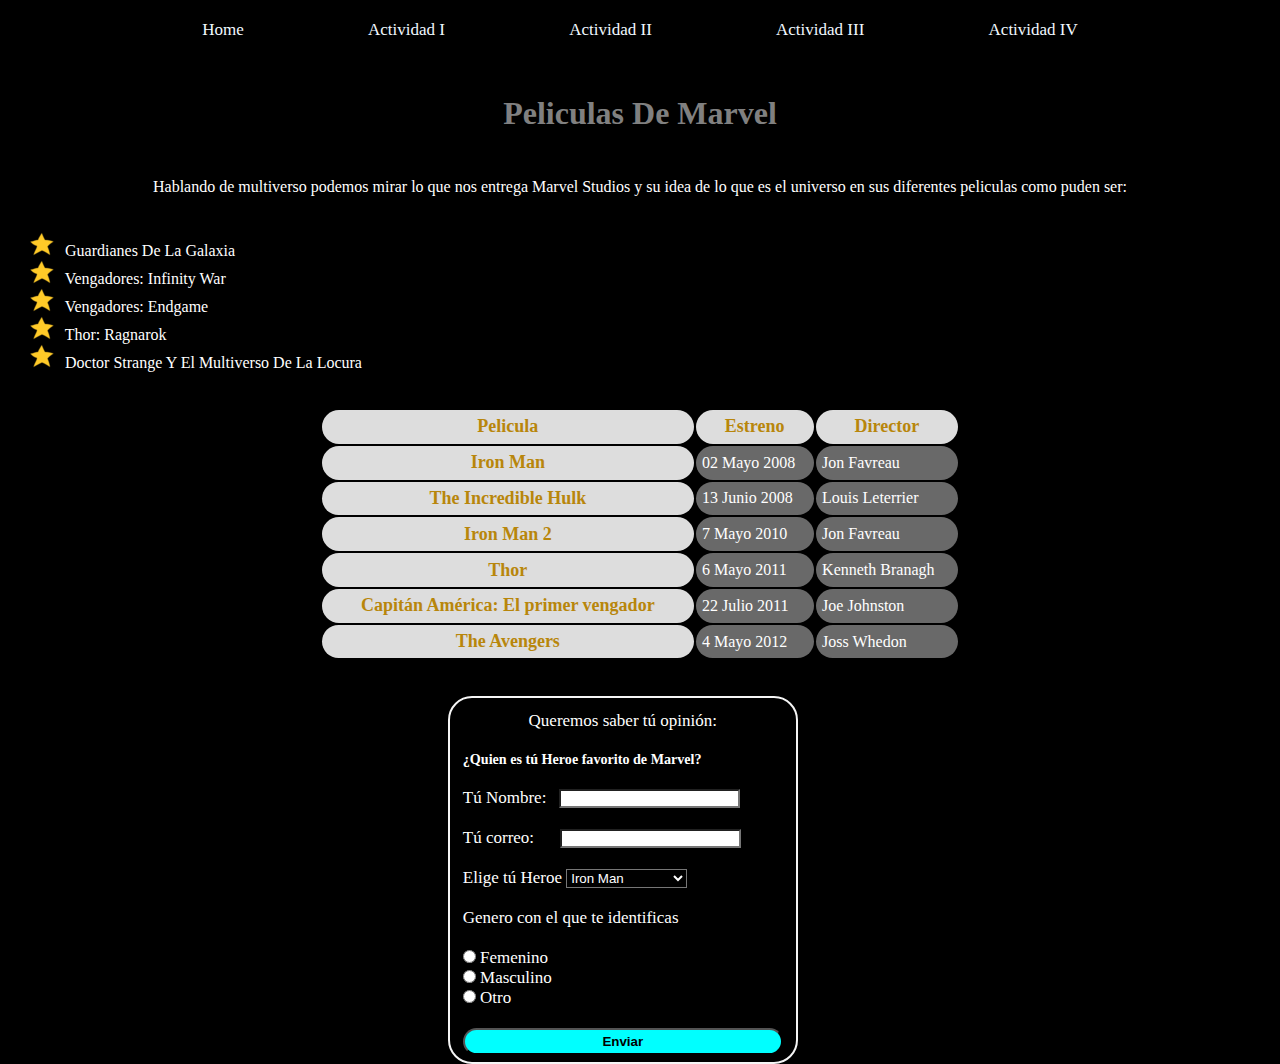
<file: actividad1.html>
<html lang="es">
<head>
    <meta charset="UTF-8">
    <meta name="viewport" content="width=device-width,initial-scale=1"/>
    <link href="css/EstiloI.css" rel="stylesheet" type="text/css" />
    <title>Actividad I</title>
</head>
<body>
    <header>
        <nav>
            <a href="index.html">Home</a>
            <a href="actividad1.html">Actividad I</a>
            <a href="actividad2.html">Actividad II</a>
            <a href="actividad3.html">Actividad III</a>
            <a href="actividad4.html">Actividad IV</a>
        </nav>
        <h1 class="titleInit"> Peliculas De Marvel </h1>
    </header>
    <br><br>
    <center><p> Hablando de multiverso podemos mirar lo que nos entrega Marvel Studios y su idea de lo que es el universo en sus diferentes peliculas como puden ser: </p></center>
    <br><br>
    <li> Guardianes De La Galaxia </li>
    <li> Vengadores: Infinity War </li>
    <li> Vengadores: Endgame </li>
    <li> Thor: Ragnarok </li>
    <li> Doctor Strange Y El Multiverso De La Locura </li>
    <br><br>
    <table>
        <tr>
            <th>Pelicula</th>
            <th>Estreno</th>
            <th>Director</th>
        </tr>
        <tr>
            <th>Iron Man</th>
            <td>02 Mayo 2008</td>
            <td>Jon Favreau</td>
        </tr>
        <tr>
            <th>The Incredible Hulk</th>
            <td>13 Junio 2008</td>
            <td>Louis Leterrier</td>
        </tr>
        <tr>
            <th>Iron Man 2</th>
            <td>7 Mayo 2010 </td>
            <td>Jon Favreau</td>
        </tr>
        <tr>
            <th>Thor</th>
            <td>6 Mayo 2011</td>
            <td>Kenneth Branagh</td>
        </tr>
        <tr>
            <th>Capitán América: El primer vengador</th>
            <td>22 Julio 2011</td>
            <td>Joe Johnston</td>
        </tr>
        <tr>
            <th>The Avengers</th>
            <td>4 Mayo 2012</td>
            <td>Joss Whedon</td>
        </tr>
    </table>
    <br><br>
    <form action="#header" method="get">
        <center><legend>Queremos saber tú opinión:</legend></center><br>
            <h5>¿Quien es tú Heroe favorito de Marvel?</h5><br>
            <label>Tú Nombre:</label> &nbsp <input type="text" name="name"><br><br>
            <label>Tú correo:</label> &nbsp &nbsp &nbsp<input type="email" name="email"><br><br>
            <label>Elige tú Heroe</label>
                <select name="heroe">
                    <option value="i">Iron Man</option>
                    <option value="t">Thor</option>
                    <option value="b">Black Panther</option>
                    <option value="w">Black Widow</option>
                    <option value="c">Captain America</option>
                    <option value="a">Ant-Man</option>
                    <option value="v">Vision</option>
                    <option value="s">Doctor Strange</option>
                </select>
            <br><br>
            <span>Genero con el que te identificas</span><br><br>
            <label><input type="radio" name="member" value="Femenino" />  Femenino</label><br>
            <label><input type="radio" name="member" value="Masculino" />  Masculino</label><br>
            <label><input type="radio" name="member" value="Otro" />  Otro</label><br><br>
        <input type="submit" value="Enviar" class="btn"/>
        </div>
    </form>
</body>
</html>
</file>
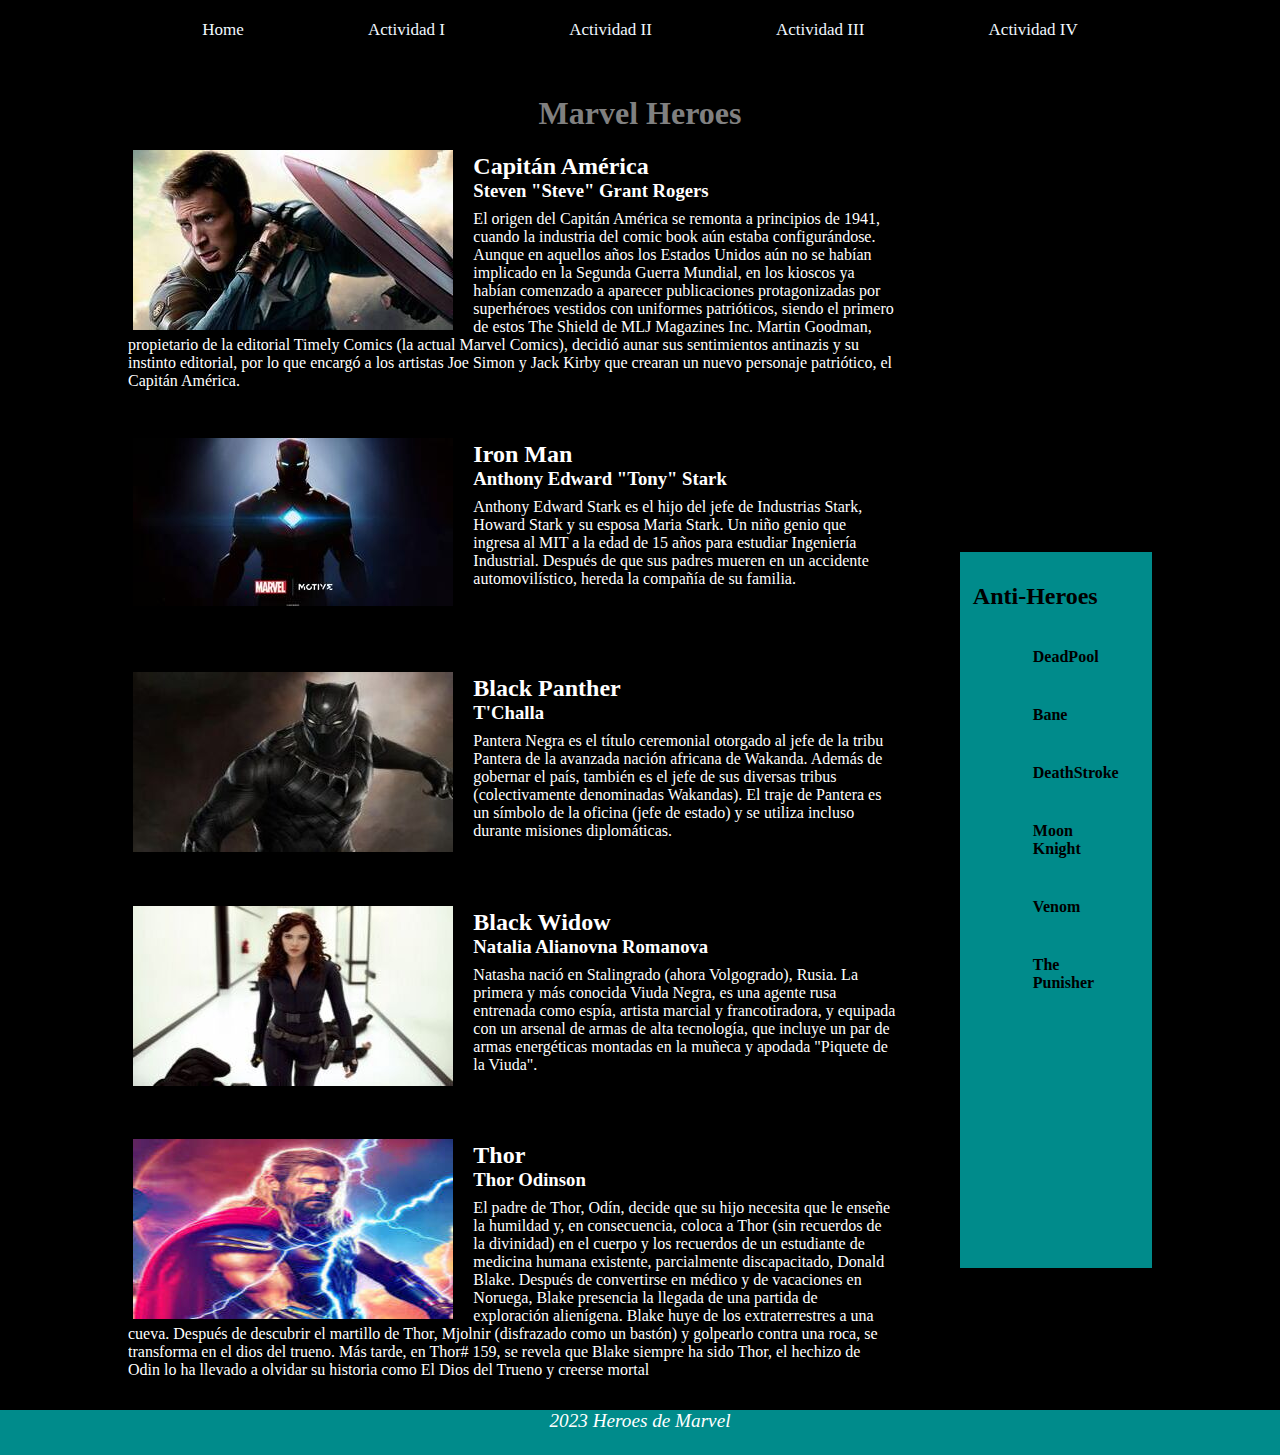
<file: actividad2.html>
<html lang="es">
<head>
    <meta charset="UTF-8">
    <meta name="viewport" content="width=device-width,initial-scale=1"/>
    <link href="css/EstiloI.css" rel="stylesheet" type="text/css" />
    <title>Actividad II</title>
</head>
<body>
    <header>
        <nav>
            <a href="index.html">Home</a>
            <a href="actividad1.html">Actividad I</a>
            <a href="actividad2.html">Actividad II</a>
            <a href="actividad3.html">Actividad III</a>
            <a href="actividad4.html">Actividad IV</a>
        </nav>
        <h1 class="titleInit"> Marvel Heroes </h1>
    </header>
    <section>
        <article>
            <figure>
                <img src="img/capitan.jpg" alt="Capitan America" />
            </figure>
            <hgroup>
                <h2>Capitán América</h2>
                <h3>Steven "Steve" Grant Rogers</h3>
            </hgroup>
            <p>El origen del Capitán América se remonta a principios de 1941, cuando la industria del comic book aún estaba configurándose. Aunque en aquellos años los Estados Unidos aún no se habían implicado en la Segunda Guerra Mundial, en los kioscos ya habían comenzado a aparecer publicaciones protagonizadas por superhéroes vestidos con uniformes patrióticos, siendo el primero de estos The Shield de MLJ Magazines Inc. Martin Goodman, propietario de la editorial Timely Comics (la actual Marvel Comics), decidió aunar sus sentimientos antinazis y su instinto editorial, por lo que encargó a los artistas Joe Simon y Jack Kirby que crearan un nuevo personaje patriótico, el Capitán América.</p>
        </article>
        <br>
        <article>
            <figure>
                <img src="img/iron.jpg" alt="Iron Man" />
            </figure>
            <hgroup>
                <h2>Iron Man</h2>
                <h3>Anthony Edward "Tony" Stark</h3>
            </hgroup>
            <p>Anthony Edward Stark es el hijo del jefe de Industrias Stark, Howard Stark y su esposa Maria Stark. Un niño genio que ingresa al MIT a la edad de 15 años para estudiar Ingeniería Industrial. Después de que sus padres mueren en un accidente automovilístico, hereda la compañía de su familia.</p>
        </article>
        <br>
        <article>
            <figure>
                <img src="img/blackp.jpg" alt="Balck Panther" />
            </figure>
            <hgroup>
                <h2>Black Panther</h2>
                <h3>T'Challa</h3>
            </hgroup>
            <p>Pantera Negra es el título ceremonial otorgado al jefe de la tribu Pantera de la avanzada nación africana de Wakanda. Además de gobernar el país, también es el jefe de sus diversas tribus (colectivamente denominadas Wakandas). El traje de Pantera es un símbolo de la oficina (jefe de estado) y se utiliza incluso durante misiones diplomáticas.</p>
        </article>
        <br>
        <article>
            <figure>
                <img src="img/blackw.jpg" alt="Balck Widow" />
            </figure>
            <hgroup>
                <h2>Black Widow</h2>
                <h3>Natalia Alianovna Romanova</h3>
            </hgroup>
            <p>Natasha nació en Stalingrado (ahora Volgogrado), Rusia. La primera y más conocida Viuda Negra, es una agente rusa entrenada como espía, artista marcial y francotiradora, y equipada con un arsenal de armas de alta tecnología, que incluye un par de armas energéticas montadas en la muñeca y apodada "Piquete de la Viuda".</p>
        </article>
        <br>
        <article>
            <figure>
                <img src="img/thor.jpeg" alt="Thor" />
            </figure>
            <hgroup>
                <h2>Thor</h2>
                <h3>Thor Odinson</h3>
            </hgroup>
            <p>El padre de Thor, Odín, decide que su hijo necesita que le enseñe la humildad y, en consecuencia, coloca a Thor (sin recuerdos de la divinidad) en el cuerpo y los recuerdos de un estudiante de medicina humana existente, parcialmente discapacitado, Donald Blake. Después de convertirse en médico y de vacaciones en Noruega, Blake presencia la llegada de una partida de exploración alienígena. Blake huye de los extraterrestres a una cueva. Después de descubrir el martillo de Thor, Mjolnir (disfrazado como un bastón) y golpearlo contra una roca, se transforma en el dios del trueno. Más tarde, en Thor# 159, se revela que Blake siempre ha sido Thor, el hechizo de Odin lo ha llevado a olvidar su historia como El Dios del Trueno y creerse mortal</p>
        </article>
    </section>
    <br>
    <aside>
        <br>
        <section>
            <h2>Anti-Heroes</h2><br>
            <a href="">DeadPool</a><br>
            <a href="">Bane</a><br>
            <a href="">DeathStroke</a><br>
            <a href="">Moon Knight</a><br>
            <a href="">Venom</a><br>
            <a href="">The Punisher</a><br>
        </section>
    </aside>
    <footer>
        2023 Heroes de Marvel <br>
    </footer>
</body>
</html>
</file>
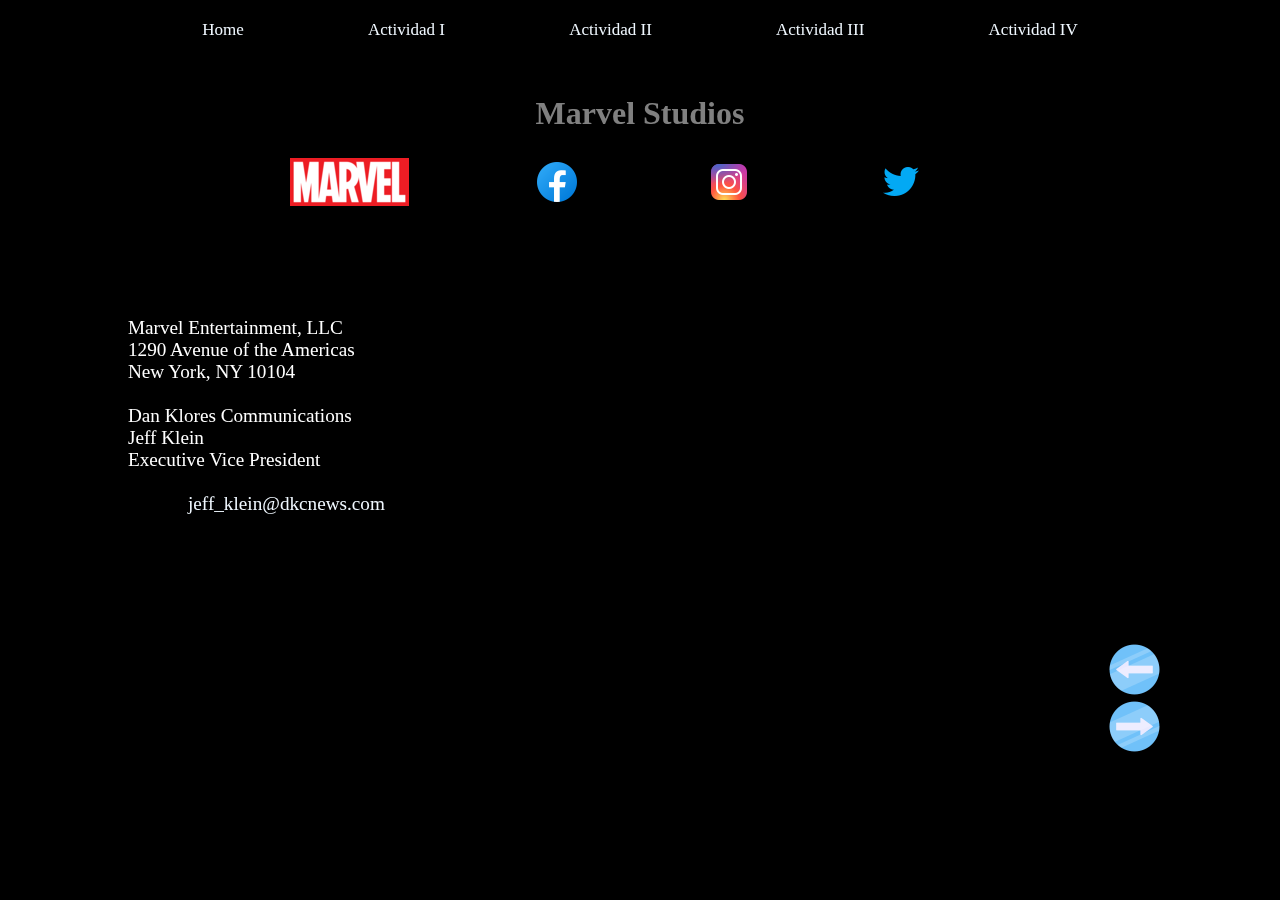
<file: actividad3.html>
<html lang="es">
<head>
    <meta charset="UTF-8">
    <meta name="viewport" content="width=device-width,initial-scale=1"/>
    <link href="css/EstiloI.css" rel="stylesheet" type="text/css" />
    <title>Actividad III</title>
</head>
<body>
    <header>
        <nav>
            <a href="index.html">Home</a>
            <a href="actividad1.html">Actividad I</a>
            <a href="actividad2.html">Actividad II</a>
            <a href="actividad3.html">Actividad III</a>
            <a href="actividad4.html">Actividad IV</a>
        </nav>
        <h1 class="titleInit"> Marvel Studios </h1>
    </header>
    <ul class="ref">
        <a href="https://www.marvel.com/"><img src="img/marvel.png" alt="Web Oficial" /></a>
        <a href="https://www.facebook.com/Marvel/"><img src="img/face.png" alt="Facebook Oficial" /></a>
        <a href="https://www.instagram.com/marvel/"><img src="img/inst.png" alt="Instagram Oficial" /></a>
        <a href="https://twitter.com/marvel"><img src="img/tw.png" alt="Twitter Oficial" /></a>
    </ul>

    <br>
    <div class="comav">
        Marvel Entertainment, LLC <br>
        1290 Avenue of the Americas <br>
        New York, NY 10104 <br><br>

        Dan Klores Communications <br>
        Jeff Klein<br>
        Executive Vice President<br>
        (212) 981-5189 <br>
        <a href="mailto:jeff_klein@dkcnews.com">jeff_klein@dkcnews.com</a><br>
    </div>
    <div class="mapa">
        <iframe src="https://www.google.com/maps/embed?pb=!1m18!1m12!1m3!1d212.00907774685518!2d-73.97964226278629!3d40.760760135376124!2m3!1f0!2f0!3f0!3m2!1i1024!2i768!4f13.1!3m3!1m2!1s0x89c258f945000001%3A0x370f889f474b616e!2s1290%20Avenue%20of%20the%20Americas!5e0!3m2!1ses!2sco!4v1679807266863!5m2!1ses!2sco" width="600" height="450" style="border:0;" allowfullscreen="" loading="lazy" referrerpolicy="no-referrer-when-downgrade"></iframe>
    </div>
    <div class="btnMov">
        <a href="javascript:history.back(-1);" title="Ir la página anterior"><img src="img/right.png" alt="Volver" /></a>
        <a href="actividad4.html" title="Ir a la página siguiente"><img src="img/left.png" alt="Siguiente" /></a>
    </div>
    
</body>
</html>
</file>
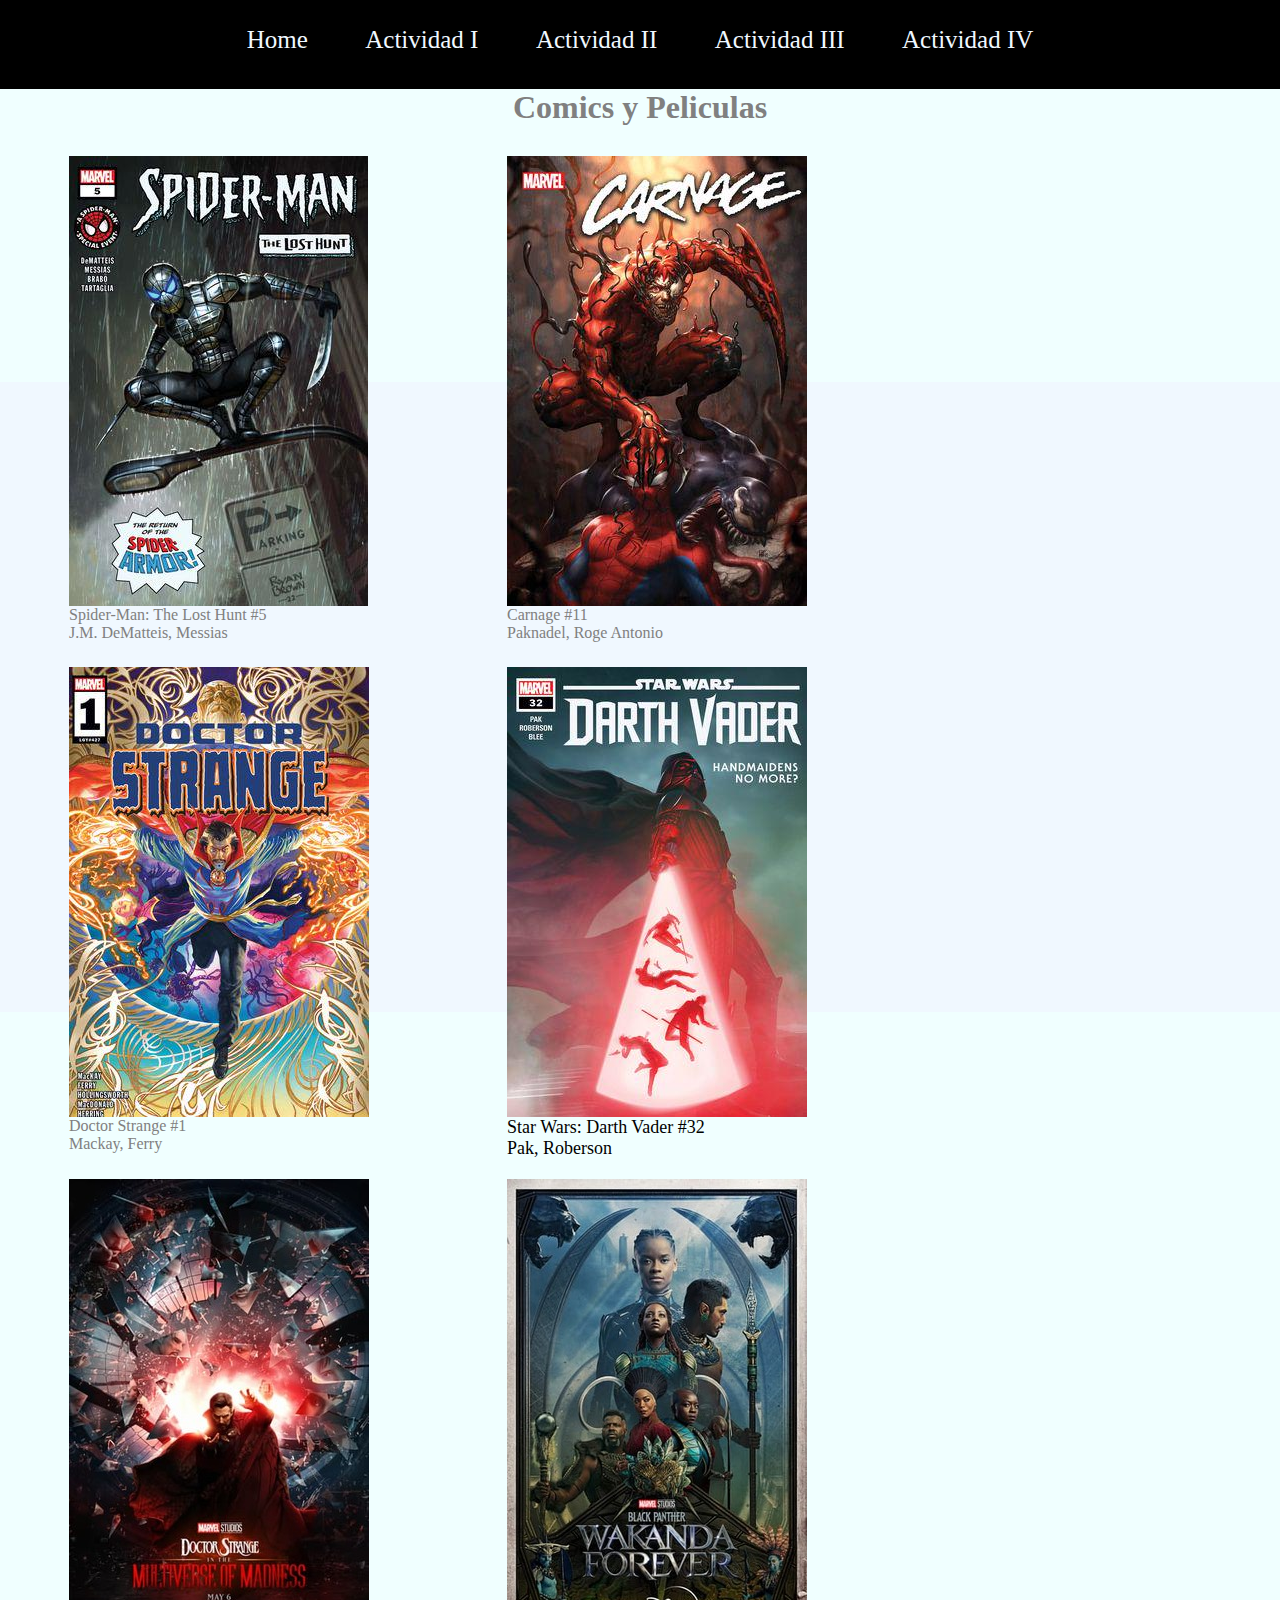
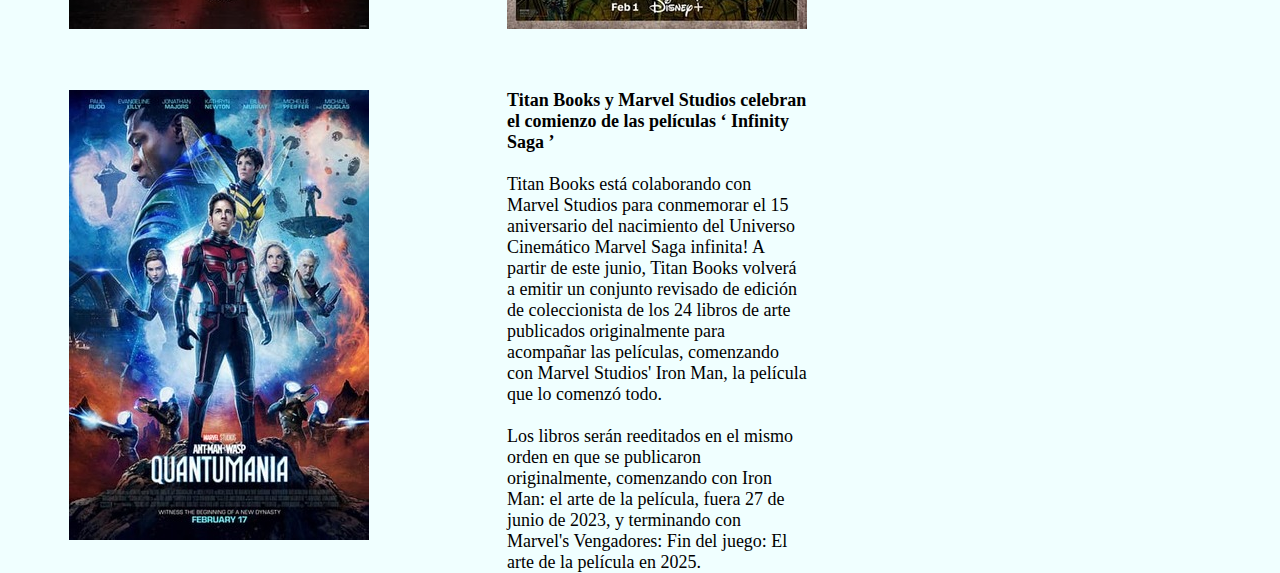
<file: actividad4.html>
<html lang="es">
<head>
    <meta charset="UTF-8">
    <meta name="viewport" content="width=device-width,initial-scale=1"/>
    <link href="css/EstiloII.css" rel="stylesheet" type="text/css" />
    <title>Actividad IV</title>
</head>
<body>
    <header>
        <nav>
            <a href="index.html">Home</a>
            <a href="actividad1.html">Actividad I</a>
            <a href="actividad2.html">Actividad II</a>
            <a href="actividad3.html">Actividad III</a>
            <a href="actividad4.html">Actividad IV</a>
        </nav>
    </header>
    <center><h1>Comics y Peliculas</h1></center>
    <figure>
        <img src="img/spider.jpg" alt="Spider-Man" /><br>
        <figcaption>Spider-Man: The Lost Hunt #5<br>
            J.M. DeMatteis, Messias</figcaption>
    </figure>
    <figure>
        <img src="img/carnage.jpg" alt="Carnage" /><br>
        <figcaption>Carnage #11<br>
            Paknadel, Roge Antonio</figcaption>
    </figure>
    <figure>
        <img src="img/doc.jpg" alt="Doctor Strange" /><br>
        <figcaption>Doctor Strange #1<br>
            Mackay, Ferry</figcaption>
    </figure>
    
    <div class="divm">
        <figure>
            <img src="img/dv.jpg" alt="Darth Vader" /><br>
            <figcaption>Star Wars: Darth Vader #32<br>
                Pak, Roberson</figcaption>
        </figure>
        <figure>
            <p>El Dr. Stephen Strange abre un portal al multiverso al utilizar un hechizo prohibido. Ahora, su equipo debe enfrentarse a una amenaza que podría destruirlo todo.</p><img src="img/dsm.jpg" alt="Doctor Strange" /><br>
        </figure>
        <figure>
            <p>Tras la muerte de T'Challa, la reina Ramonda, Shuri, M'Baku, Okoye y las Dora Milaje protegen Wakanda de la injerencia de las potencias mundiales.</p><img src="img/bp.jpg" alt="Black Panther" /><br>
        </figure>
        <figure>
            <p>Los superhéroes Scott y Cassie Lang, Hope van Dyne y sus padres, se encuentran accidentalmente atrapados en el reino cuántico y deben enfrentarse a un nuevo enemigo, Kang el Conquistador.</p><img src="img/qu.jpg" alt="Ant-Man" /><br>
        </figure>
        <figure>
            <strong>Titan Books y Marvel Studios celebran el comienzo de las películas ‘ Infinity Saga ’</strong><br><br>
            Titan Books está colaborando con Marvel Studios para conmemorar el 15 aniversario del nacimiento del Universo Cinemático Marvel Saga infinita! A partir de este junio, Titan Books volverá a emitir un conjunto revisado de edición de coleccionista de los 24 libros de arte publicados originalmente para acompañar las películas, comenzando con Marvel Studios' Iron Man, la película que lo comenzó todo.<br><br>
            Los libros serán reeditados en el mismo orden en que se publicaron originalmente, comenzando con Iron Man: el arte de la película, fuera 27 de junio de 2023, y terminando con Marvel's Vengadores: Fin del juego: El arte de la película en 2025.
        </figure>
    </div>
</body>
</html>
</file>
<file: css/EstiloI.css>
*{
    margin: 0;
    padding: 0;
    background-color: black;
    color: white;
}

header{
    text-align: center;
}

nav{
    width: 100%;
    margin: 0;
    height: 5%;
    padding: 20px 0px;
    font-size: 17px;
    background-color: black;
    text-align: center;
}

@media screen and (min-width: 1000px){

    a{
        padding: 20px 60px;
        color: aliceblue;
        margin: 0;
        text-decoration: none;
    }

    a:hover {
        padding: 26px 60px;
        background-color: #ddd;
        color: black;
    }
}

@media screen and (max-width: 999px){
    
    a{
        padding: 1%;
        color: aliceblue;
        margin: 1%;
        text-decoration: none;
    }
    
    a:hover {
        padding: 1%;
        background-color: #ddd;
        color: black;
      }
}

.titleInit{
    margin: 10px;
    color: gray;
}

li{
    margin: 0 30px;
    list-style-image: url(../img/star.png);
}

table{
    width: 50%;
    margin: 0 25%;
    border-radius: 20px 20px 20px 20px;
}

th{
    background-color: #ddd;
    color: darkgoldenrod;
    font-size: large;
    padding: 1%;
    border-radius: 20px 20px 20px 20px;
}

td{
    background-color: dimgray;
    font-size: medium;
    padding: 1%;
    border-radius: 20px 20px 20px 20px;
}

form{
    font-size: 17px;
    width: 25%;
    margin: 0 35%;
    border: 2px whitesmoke solid;
    border-radius: 24px 24px 24px 24px;
    padding: 1% 1% 0.5% 1% ;
}

@media screen and (max-width: 600px){
    form{
        width: 50%;
        margin: 0 25%;
    }
}

input{
    background-color: white;
}

.btn{
    width: 100%;
    margin: 0;
    height: 3%;
    color: black;
    font-weight: bolder;
    background-color: aqua;
    border-radius: 24px 24px 24px 24px;
}

article{
    clear: both;
    overflow: auto;
    width: 60%;
    margin: 1% 5% 1% 10%;
    display: block;
}

hgroup{
    padding: 8px;
    display: flexbox;
}

figure {
    float: left;
    width: 320px;
    height: 180px;
    padding: 5px;
    margin-right: 2%;
}

aside {
    width: 15%;
    margin: -67% 0 0 75%;
    float: left;
    padding: 1% 1% 20% 1%;
    box-sizing:border-box;
    background: darkcyan;
    color: black;
}

aside a {
    width: 100%;
    float: left;
    box-sizing:border-box;
    background: darkcyan;
    color: black;
    font-weight: bold;
}

aside h2{
    background: darkcyan;
    color: black;
}

aside section{
    background: darkcyan;
    color: black;
}

aside a:hover {
    width: 100%;
    float: left;
    box-sizing:border-box;
    font-weight: bold;
    padding: 26px 60px;
    background-color: cadetblue;
    color: wheat;
}

footer{
    width: 100%;
    height: 5%;
    background: darkcyan;
    font-style: italic;
    text-align: center;
    font-size: larger;
}

@media screen and (max-width: 700px){
    aside {
        width: 100%;
        margin: 1%;
        float: left;
        padding: 1%;
        box-sizing:border-box;
        background: darkcyan;
        color: black;
    }
    aside a:hover {
        width: 100%;
        float: left;
        box-sizing:border-box;
        font-weight: bold;
        padding: 1%;
        background-color: cadetblue;
        color: wheat;
    }
}

.ref{
    margin: 2% 18%;
}

.ref a:hover{
    background-color: black;
}

.comav{
    margin: 5% 10%;
    font-size: larger;
}

.mapa{
    float: left;
    margin: -20% 0 0 35%;
}

.btnMov{
    margin: 10% 0 0 40%;
    padding: 0;
}

.btnMov a:hover{
    background-color: black;
}

@media screen and (max-width: 999px){
    .ref{
        margin: 3% 10%;
    }

    .mapa{
        float: none;
        margin: 0;
    }
}
</file>
<file: css/EstiloII.css>
*{
    margin: 0;
    padding: 0;
}

body{
    height: 100%;
    background-color: azure;
    background-size: cover;
    color: gray;
}

nav{
    padding-top: 2%;
    text-align: center;
    width: 100%;
    height: 7%;
    font-size: 25px;
    background-color: black;
}

a{
    padding: 2%;
    color: aliceblue;
    margin: 0;
    text-decoration: none;
}

a:hover {
    padding: 2%;
    background-color: #ddd;
    color: black;
  }

.comics{
    width: 100%;
    height: 93%;
    background-color: aliceblue;
}

figure {
    float: left;
    width: 300px;
    height: 450px;
    padding: 5px;
    margin: 2% 5%;
    position: relative;
    display: inline-block;
    align-items: center;
    justify-content: center;
}

p{
    display:  none;
}

figure:hover img{
    opacity: 50%;
}
figure:hover p {
        display: initial;
        position: absolute;
        padding: 3%;
}

@media screen and (max-width: 999px){
    
    a{
        padding: 1%;
        color: aliceblue;
        margin: 1%;
        text-decoration: none;
    }
    
    a:hover {
        padding: 1%;
        background-color: #ddd;
        color: black;
      }
}

.divm{
    width: 100%;
    height: 70%;
    margin: 20% 0 0 0;
    background-color: aliceblue;
    color: black;
    font-size: large;
}

h1{
    color: gray;
}
</file>
